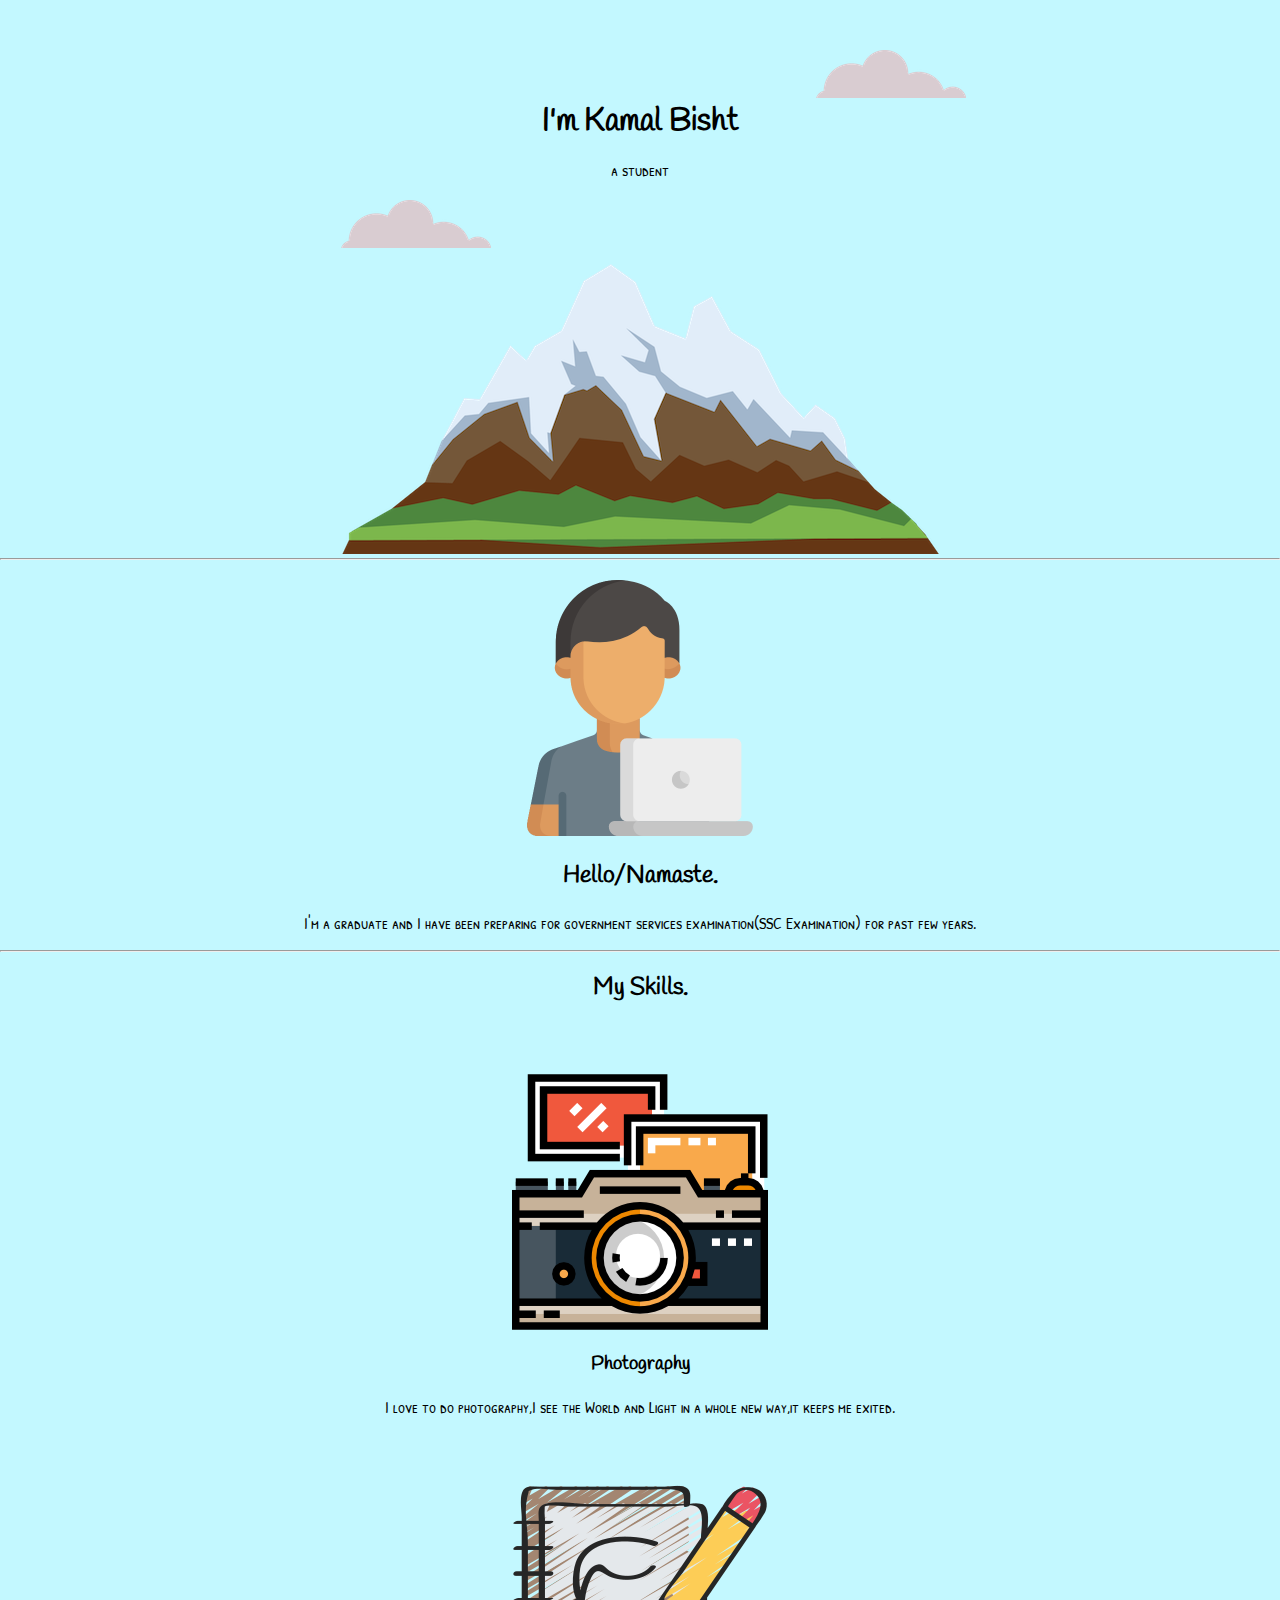
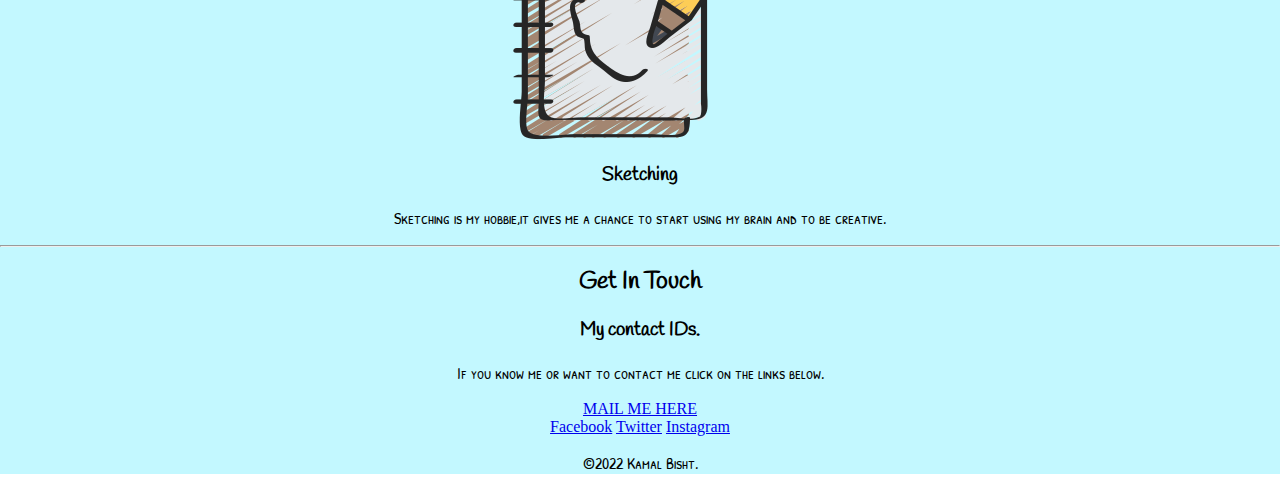
<file: index.html>
<!DOCTYPE html>
<html>

<head>
  <meta charset="utf-8">
  <title>Kamal</title>
  <link rel="shortcut icon" href="favicon.ico">
  <link rel="stylesheet" href="css-styles/styles.css">
  <link href="https://fonts.googleapis.com/css2?family=Handlee&family=Patrick+Hand+SC&display=swap" rel="stylesheet">
<link href="https://fonts.googleapis.com/css2?family=Handlee&display=swap" rel="stylesheet">
</head>

<body>
  <div class="top-container">
    <h1>I'm Kamal Bisht</h1>
    <p class="stu">a student</p>
    <img class="topcloud" src="img/cloud.png" alt="cloud-img">
    <img class="bottomcloud" src="img/cloud.png" alt="cloud-img">
    <img src="img/mountain.png" alt="mountain-img">
  </div>
<hr>
  <div class="middle-container">
    <div class="profile">
      <img class="pp" src="img/programmer.png" alt="profile-pic">
      <h2>Hello/Namaste.</h2>
      <p>I'm a graduate and I have been preparing for government services examination(SSC Examination) for past few years.</p>
    </div>
    <hr>
    <div class="skills">
      <h2>My Skills.</h2>
      <div class="skill-row">
        <img class="photography" src="img/photography.png" alt="photography-img">
        <h3>Photography</h3>
        <p>I love to do photography,I see the World and Light in a whole new way,it keeps me exited.</p>
      </div>
      <div class="skill-row">
        <img class="sketching" src="img/sketching.png" alt="sketching-img">
        <h3>Sketching</h3>
        <p>Sketching is my hobbie,it gives me a chance to start using my brain and to be creative.</p>
      </div>
    </div>
    <hr>
    <div class="contact-me">
      <h2>Get In Touch</h2>
      <h3>My contact IDs.</h3>
      <p>If you know me or want to contact me click on the links below.</p>
      <a class="btn" href="mailto:coolbisht2015@gmail.com">MAIL ME HERE</a>
    </div>
  </div>


  <div class="bottom-container">
    <a class="Facebook" href="https://www.facebook.com/profile.php?id=100005100004214">Facebook</a>
    <a class="Twitter" href="https://twitter.com/kamal_bisht_">Twitter</a>
    <a class="Instagram" href="https://www.instagram.com/kamal_bisht_09/">Instagram</a>
    <p>©2022 Kamal Bisht.</p>
  </div>
</body>

</html>
</file>
<file: css-styles/styles.css>
body {
  margin: 0px;
  text-align: center;
}

h1 {
  margin: 0px;
    font-family: 'Handlee';
}
h2 {
    font-family: 'Handlee';
}
h3 {
    font-family: 'Handlee';
}
.stu{
font-family: 'Patrick Hand SC';
}

p{
  font-family: 'Patrick Hand SC';
}

.top-container {
  background-color: #C3F8FF;
  position: relative;
  padding-top: 100px;
}
.pp{
  margin-top: 20px;
  width:20%;
  height: 20%;
}
.middle-container {
  background-color: #C3F8FF;

}
hr{margin: 0px;}
.bottom-container {
background-color: #C3F8FF;
}

.topcloud {
  position: absolute;
  top: 50px;
  margin-left: 475px;
}

.bottomcloud {
  position: absolute;
  top: 200px;
}

.photography{
  margin-top: 50px;
}

.sketching{
  margin-top: 50px;
}
</file>
